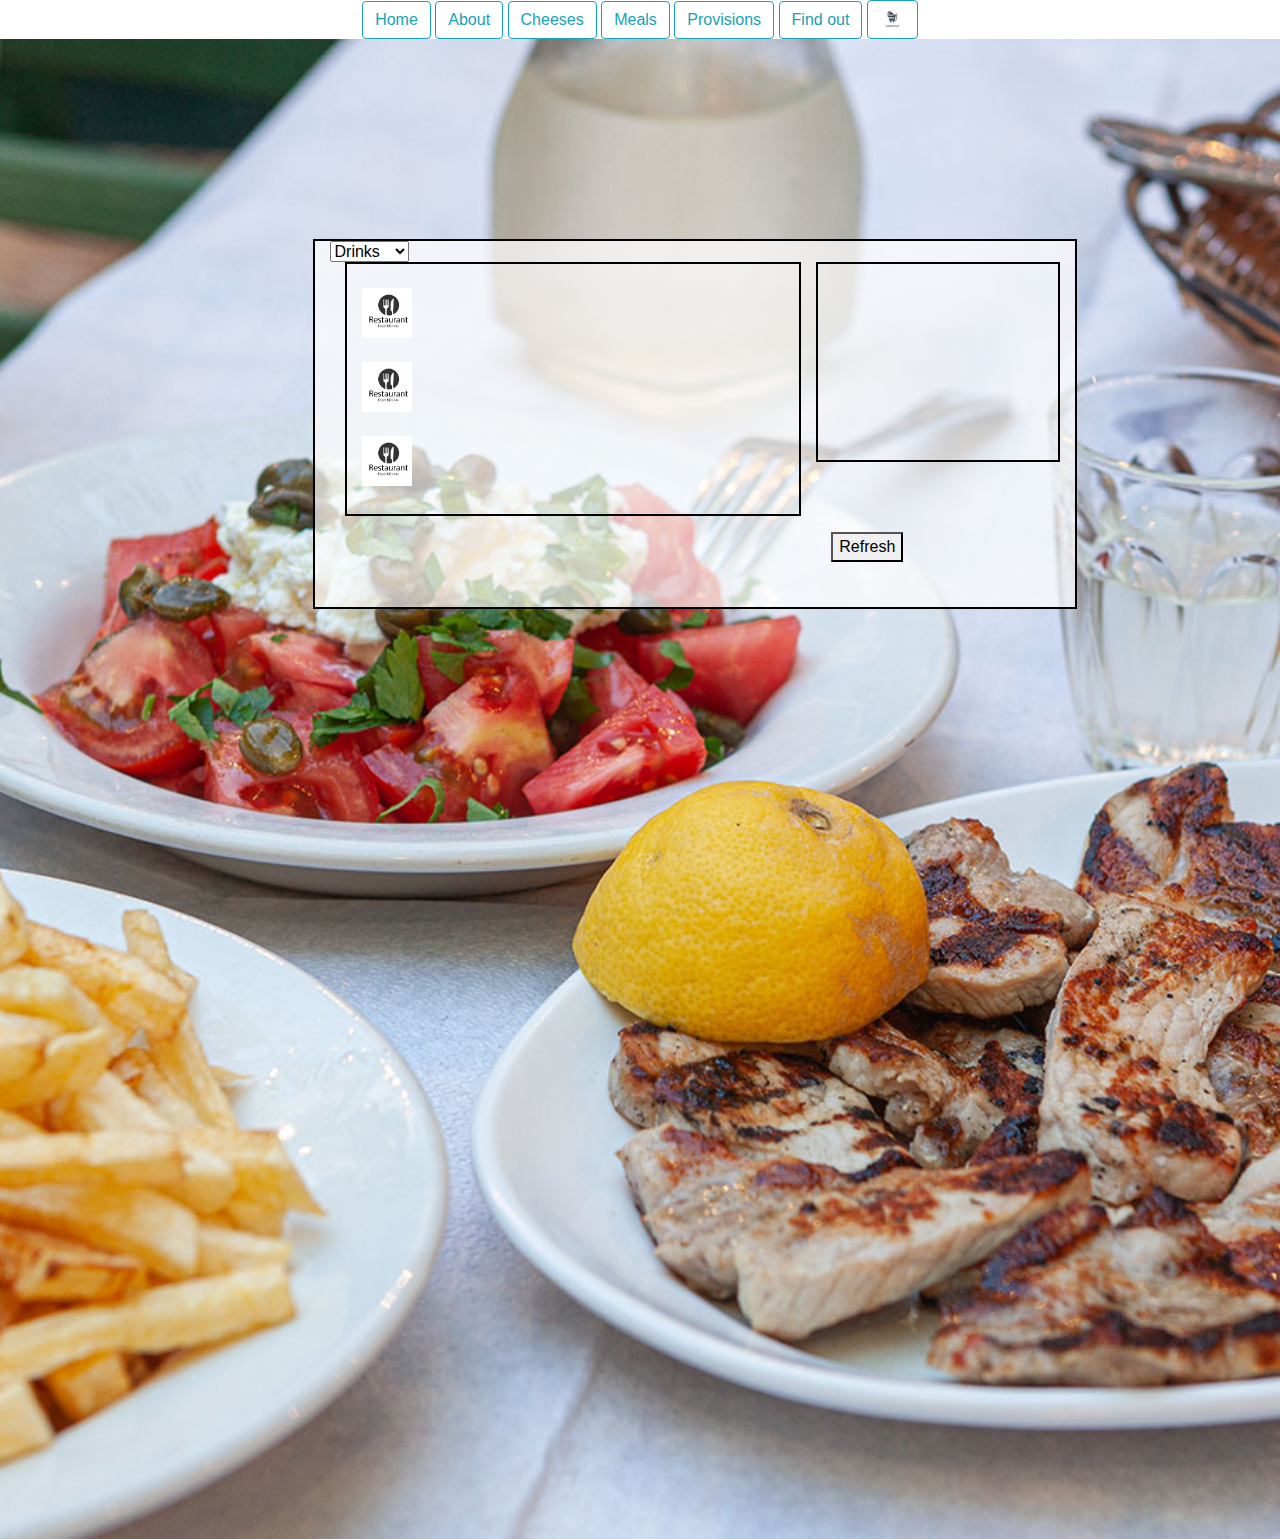
<file: index.html>
<html>
<head>
    <!-- Required meta tags -->
    <meta charset="utf-8">
    
	<meta name="viewport" content="width=device-width, initial-scale=1, shrink-to-fit=no">
	
    <!--diko moy css-->
	<link rel=" stylesheet" href="css/project.css">
    <!-- Bootstrap CSS -->
	<link rel=" stylesheet" href="css/bootstrap.min.css">
    <script src="js/bootmin.js" ></script>
    <script src="js/project1.js" ></script>
	<script src="js/jquery-3.6.0.min.js"></script>
	
    <title>Greek Taverna 2</title>
  </head>
<body>
<!-- MENU PLOHGHSHS -->
				<div class="container">
						<div class="row justify-content-md-center">
						  <div class="col col-lg-2">
						  <!--keno-->
						  </div>
						  
						  <div class="col-md-auto">
							  <button type="button" class="btn btn-outline-info">Home</button>
							  <button type="button" class="btn btn-outline-info">About</button>
							  <button type="button" class="btn btn-outline-info">Cheeses</button>
							  <button type="button" class="btn btn-outline-info">Meals</button>
							  <button type="button" class="btn btn-outline-info">Provisions</button>
							  <button type="button" class="btn btn-outline-info">Find out</button>
							  <button type="button" class="btn btn-outline-info"><img class="logocart" src="images/image.jpg" alt="Add to Cart Button "></button>
						  
						  </div>
						  
						  <div class="col col-lg-2">
						  <!--keno-->
						  </div>
					  </div>
					</div>
<!-- TELOS MENU PLOHGHSHS -->
<section class="back">

<!-- GIA NA KATEBEI STHN MESH  -->
			<div class="div1">
			</div>
<!-- GIA NA KATEBEI STHN MESH  -->


<div class="row" >
    <div class="col-3">
    </div>
    <div class="col-7 div2 brighter allagi" style="border:2px solid black"; >
	<!-- Div Me Perigramma -->
		<!-- Div Gia to Listbox -->

	<div class="row" >
		<div class="col">
					 <select name="Epiloges" id="epiloges" onchange=Refresh() >
					 <option value="pota" >Drinks</option>
					  <option value="orektika" > Starters </option>
					  <option value="kyriws" >Mains</option>
					  
					</select>
		</div>
		<div class="col" >
		<!-- ListBox -->

		<!-- Telos ListBox -->    
		</div>
		<div class="col">
		</div>
	  </div>
		<!-- Div Gia to Listbox -->							  
		<!-- Div Gia to Ypoloipo -->								  
		<div class="container ">
		  <div class="row">
			<div class="col-8">
			  <div class="col" style="border:2px solid black";>
				<div class="col-1"></div>
				<div class="col-11 ypsos">
				<br>
				  <div class="row">
									   <div class="row-3"> 
										<div class="row-6">
										<img id="mikri1" src="images/rest.jpg" class="mikro">
										</div>
								  </div>
								  <div class="row-9"> 
								  
											<div id="customid1"></div>
											<button class="add" onclick="addtocartbutton(1)" style="display:none">Add</button>
											
								  </div>    
				 </div>
				 
					<br>
					
				   <div class="row">
								  <div class="row-3"> <img id="mikri2" src="images/rest.jpg" class="mikro"></div>
								  <div class="row-9">
								  
										  <div id="customid2">  </div> 
										  <button class="add" onclick="addtocartbutton(2)" style="display:none">Add</button>
								  </div>    
				  </div>
				 

					<br>

				 
				   <div class="row">
								  <div class="row-3" > <img id="mikri3" src="images/rest.jpg" class="mikro"></div>
								  <div class="row-9">
								  <div id="customid3">  </div>  
								  <button class="add" onclick="addtocartbutton(3)" style="display:none">Add</button>
								  </div>    
				   </div> 
					</div>
				</div>
			  </div>
			 <div class="col-4 ypsos2 "style="border:2px solid black"; >
			 <p id="basket0"></p>
			 <p id="basket1"></p>
			 <p id="basket2"></p>
			 <p id="basket3"></p>
			 <p id="basket4"></p>
			 <p id="basket5"></p>
			 <p id="basket6"></p>
			 <p id="basket7"></p>
			 
			 
			 
			 </div>
				<div class="container">
					  <div class="row">
						<div class="col-8">
						  
						</div>
						<div class="col-4">
						  <p id="final"></p>   <button onclick="svisimo()">Refresh</button>
						</div>
					  </div>
				</div>
		   </div>
		</div>
		<!-- Div Gia to Ypoloipo -->								  							  
	<!-- Div Me Perigramma -->    
	</div>
    <div class="col">
    </div>
  </div>



</section>
</body>
</html>
</file>
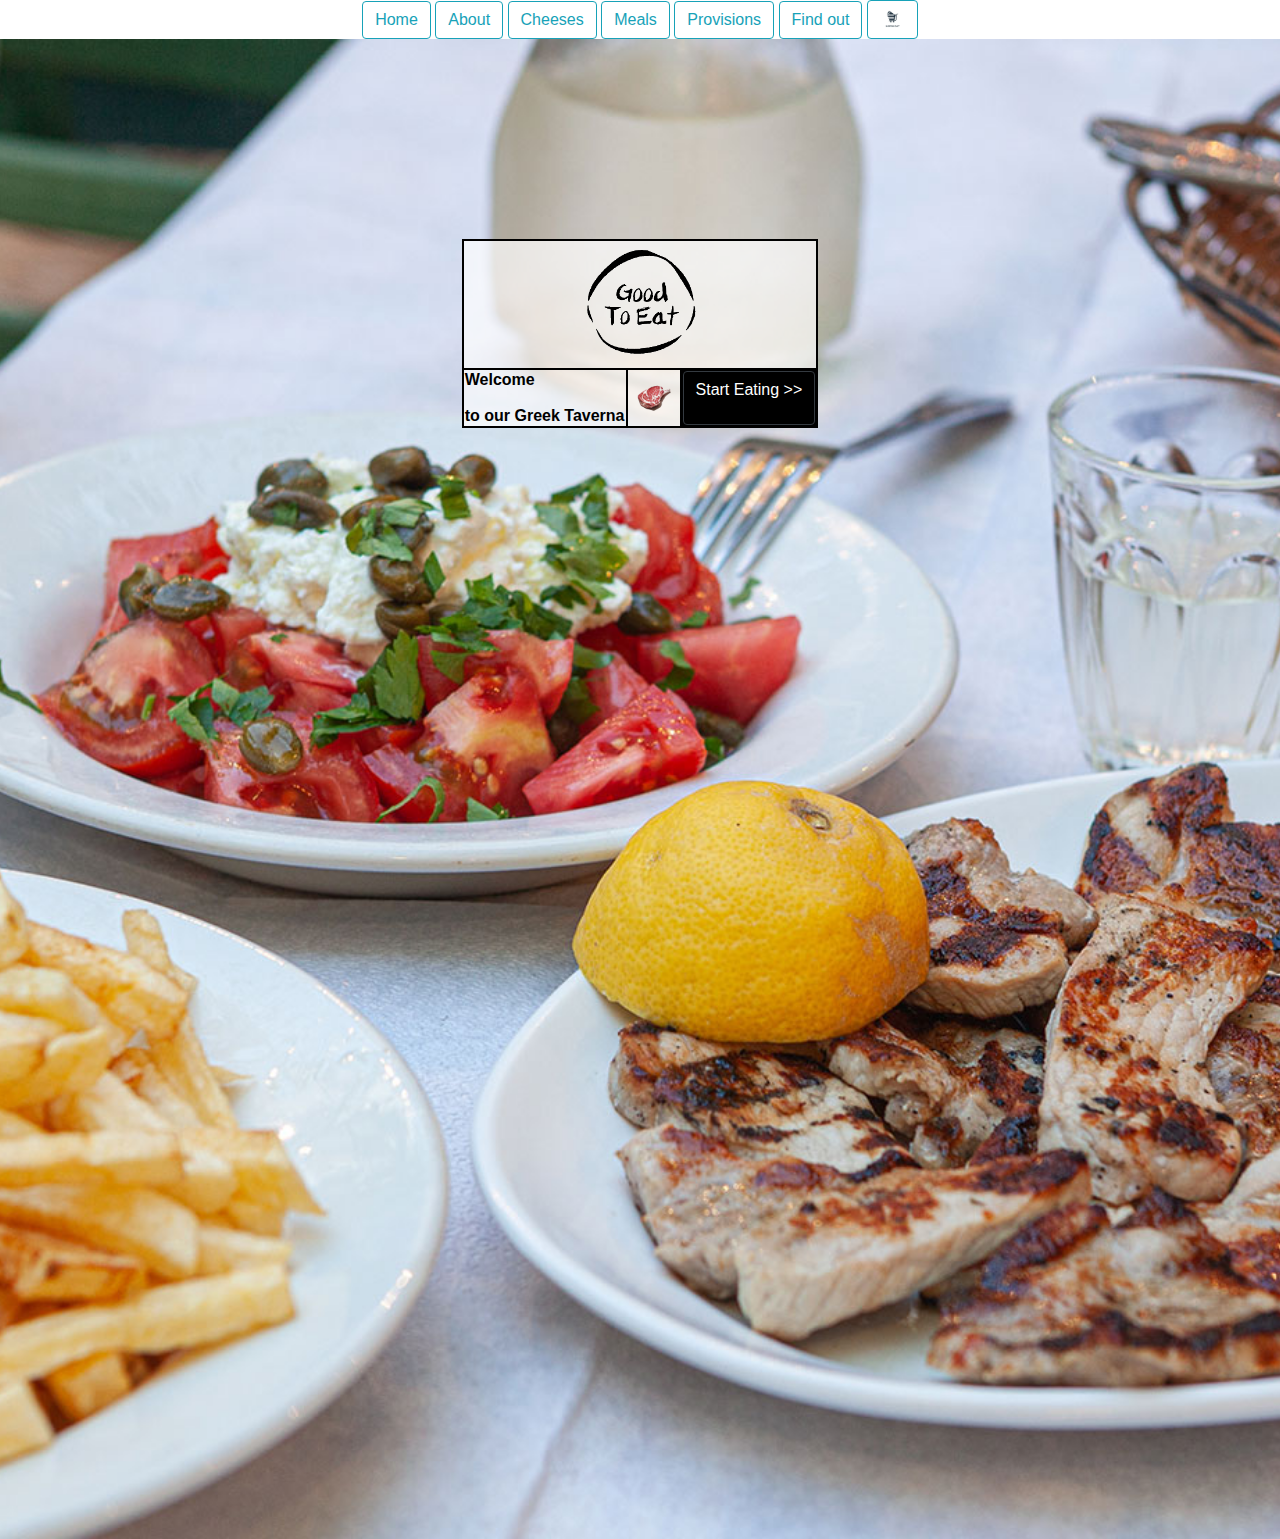
<file: project.html>
<html>
<head>
    <!-- Required meta tags -->
    <meta charset="utf-8">
    
	<meta name="viewport" content="width=device-width, initial-scale=1, shrink-to-fit=no">
	
    <!--diko moy css-->
	<link rel=" stylesheet" href="css/project.css">
	
    <!-- Bootstrap CSS -->
	<link rel=" stylesheet" href="css/bootstrap.min.css">
    <script src="js/bootmin.js" ></script>

    <title>Greek Taverna</title>
  </head>
    <body>
	
	
	
	<div class="container">
        <div class="row justify-content-md-center">
          <div class="col col-lg-2">
          <!--keno-->
          </div>
		  
          <div class="col-md-auto">
			  <button type="button" class="btn btn-outline-info">Home</button>
			  <button type="button" class="btn btn-outline-info">About</button>
			  <button type="button" class="btn btn-outline-info">Cheeses</button>
			  <button type="button" class="btn btn-outline-info">Meals</button>
			  <button type="button" class="btn btn-outline-info">Provisions</button>
			  <button type="button" class="btn btn-outline-info">Find out</button>
			  <button type="button" class="btn btn-outline-info"><img class="logocart" src="images/image.jpg" alt="Add to Cart Button "></button>
		  
		  </div>
		  
          <div class="col col-lg-2">
		  <!--keno-->
          </div>
	  </div>
    </div>
	
	<section class="back">
	
	  <div class="div1">
	  </div>
	  
	  
	  <div class="container">
        <div class="row justify-content-md-center">
          <div class="col col-lg-2">
          <!--keno-->
          </div>
		  
          <div class="col-md-auto">
			
                    <table class="brighter">
                            <tr>
                                <td colspan="3">
                                  <div class="container">
                                      <div class="row justify-content-md-center">
                                         <div class="col col-lg-2">
                                           <!--keno-->
                                         </div>
		  
                                         <div class="col-md-auto">
			                             <img class="class2" src="images/good.png" alt="good to eat">
		                                 </div>
		  
                                         <div class="col col-lg-2">
		                                 <!--keno-->
                                         </div>
	                                  </div>
                                   </div>
                                </td>								   
                            </tr>
					        <tr>
                                   <th>Welcome<br></br>to our Greek Taverna</th>
                                   <th><img class="class1" src="images/meat.jpg" alt="meat"></th>
                                   <th class="mayro"><button onclick="location.href='project1.html'" type="button" class="btn btn-outline-dark"><p class="aspro">Start Eating >></p></button>
                            </tr>
 
                    </table> 			
		  
		  </div>
		  
          <div class="col col-lg-2">
		  <!--keno-->
          </div>
	
      </div>
	
	
	
	  <div class="div1">
	  </div>
	</section>	
</body>
</html>
</file>
<file: css/project.css>
.class1 {
	padding-top: 0px;
	width: 50px;
    
}

.div1 {
	width: 200px;
    height:200px;
}

table, th, td {
  border: 2px solid;
color:black !important;
}

.mayro {
color: white;
background: black;
}

.aspro{
color:white;
}

.class2 {
	padding-top: 0px;
	width: 125px;
}

.back { 

background-image: url("../images/taverna.jpg");
background-repeat: no-repeat;
background-color: #cccccc; /* Used if the image is unavailable */
background-position: center; /* Center the image */
background-size: cover;
height:1500px;

}



.logocart {
	padding-top: 0px;
	width: 25px;
}

.div2 {
	width: 300px;
    height:300px;


}

.ypsos {
	
	width: 350px;
    height:250px;	
}

.ypsos2 {
	
	width: 350px;
    height:200px;	
}

.brighter {
	
	background:linear-gradient(rgba(255,255,255,0.7), rgba(255,255,255,0.7));
	
}


.mikro {
	width:50px;
	
}

.polumikro {
	width:25px;
	
}

.allagi{
	
	height:370px;
	
	
}
</file>
